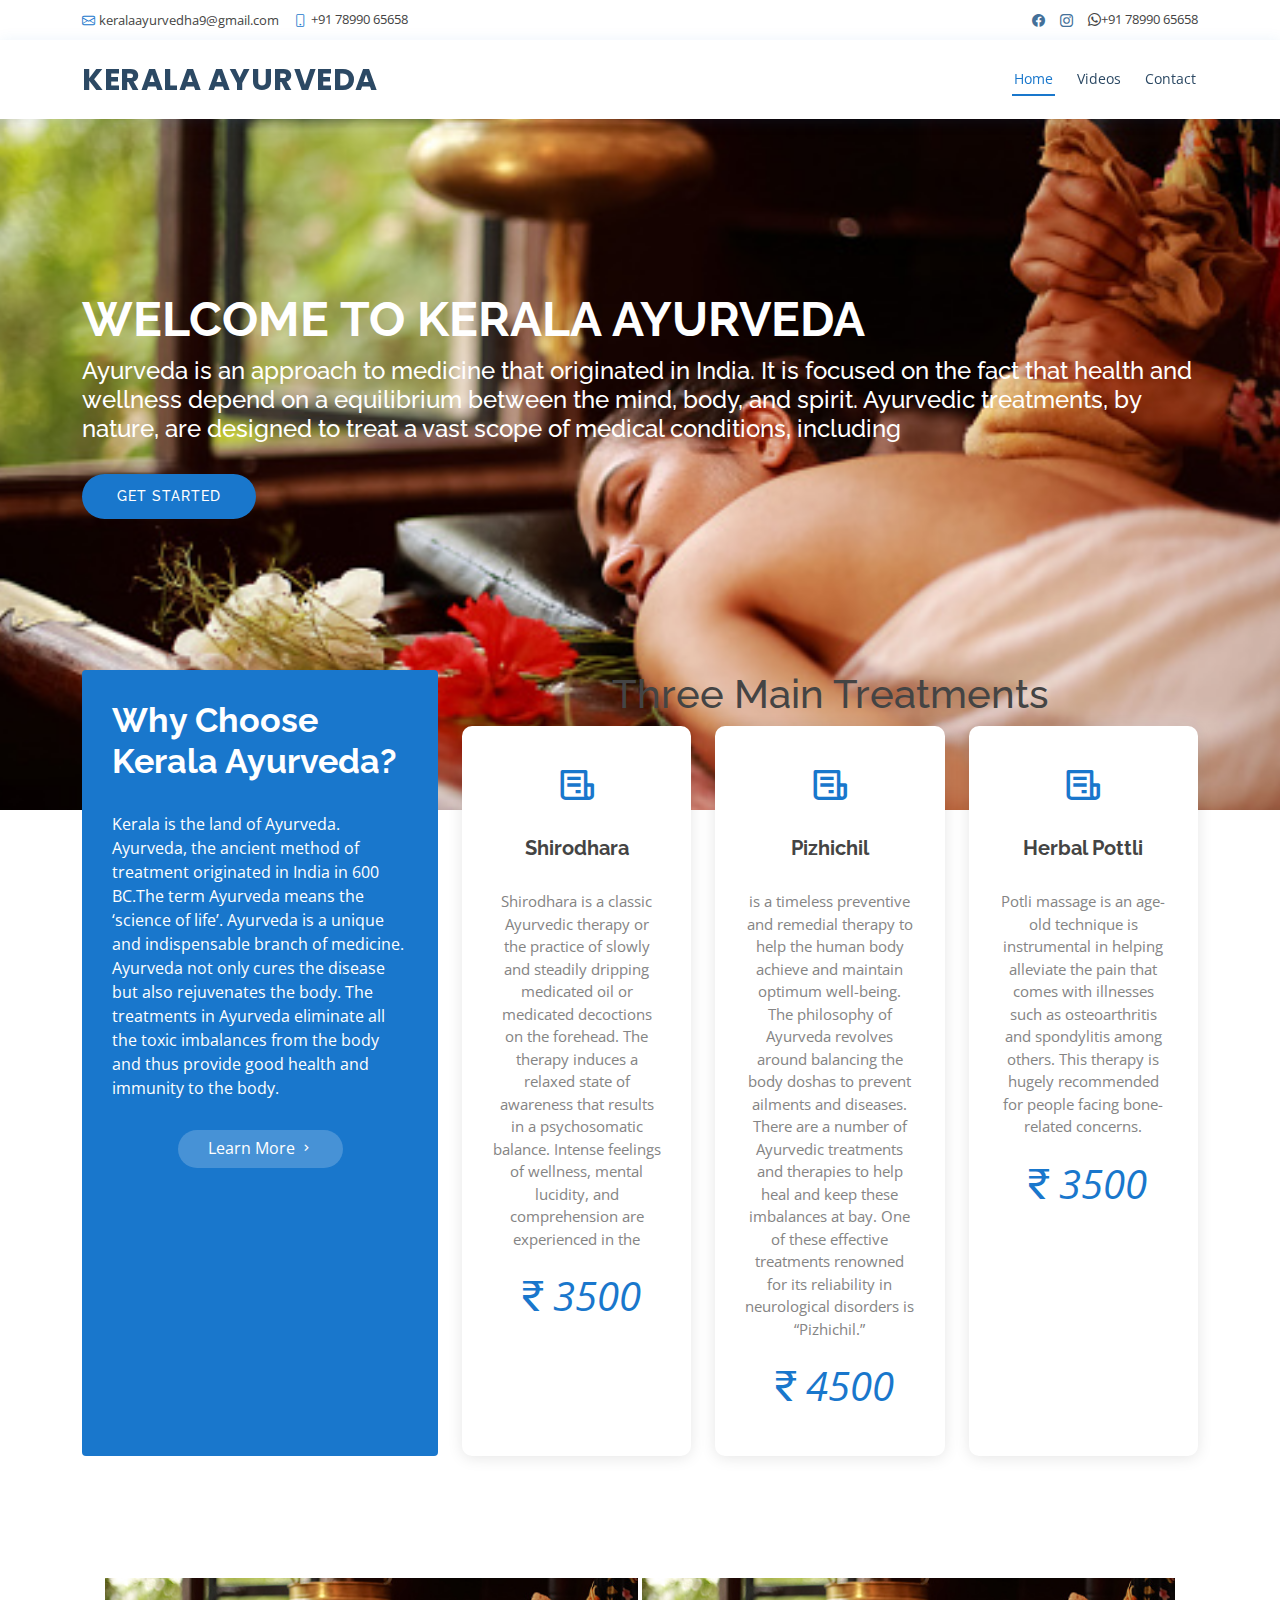
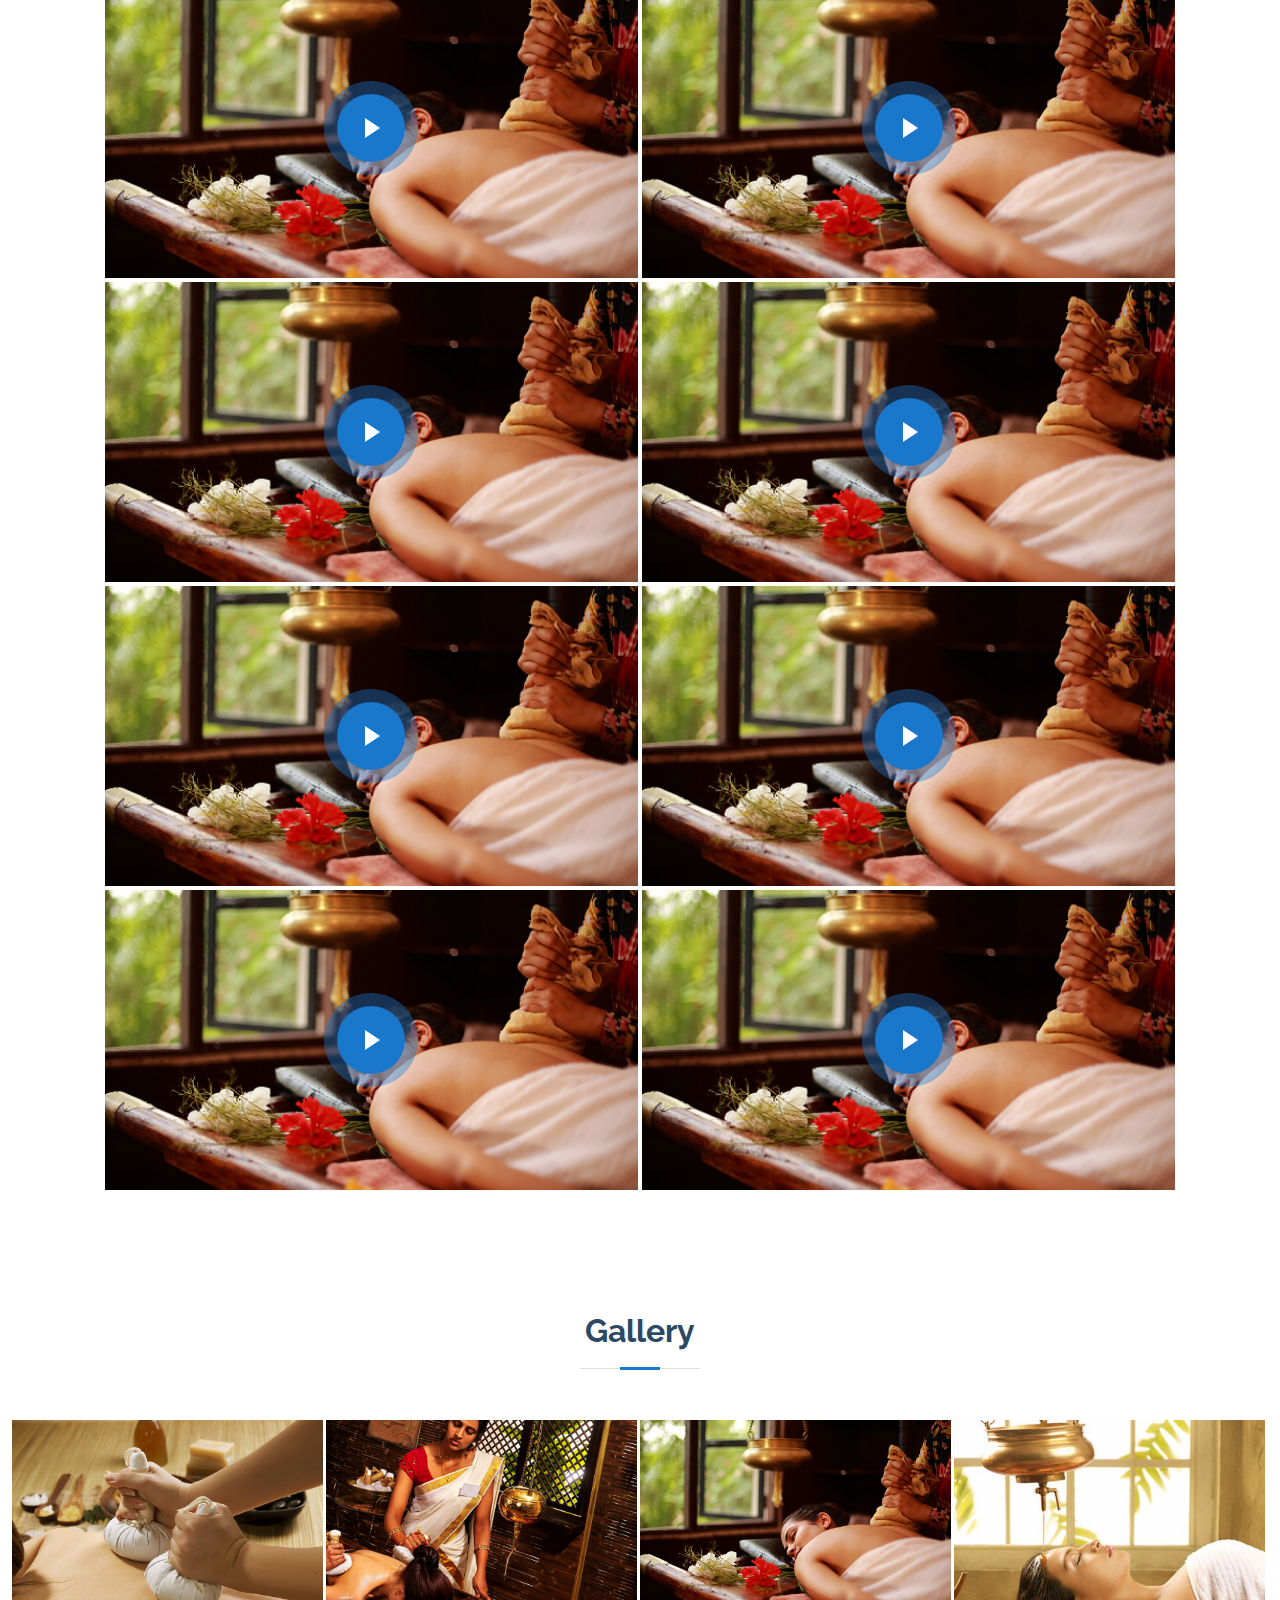
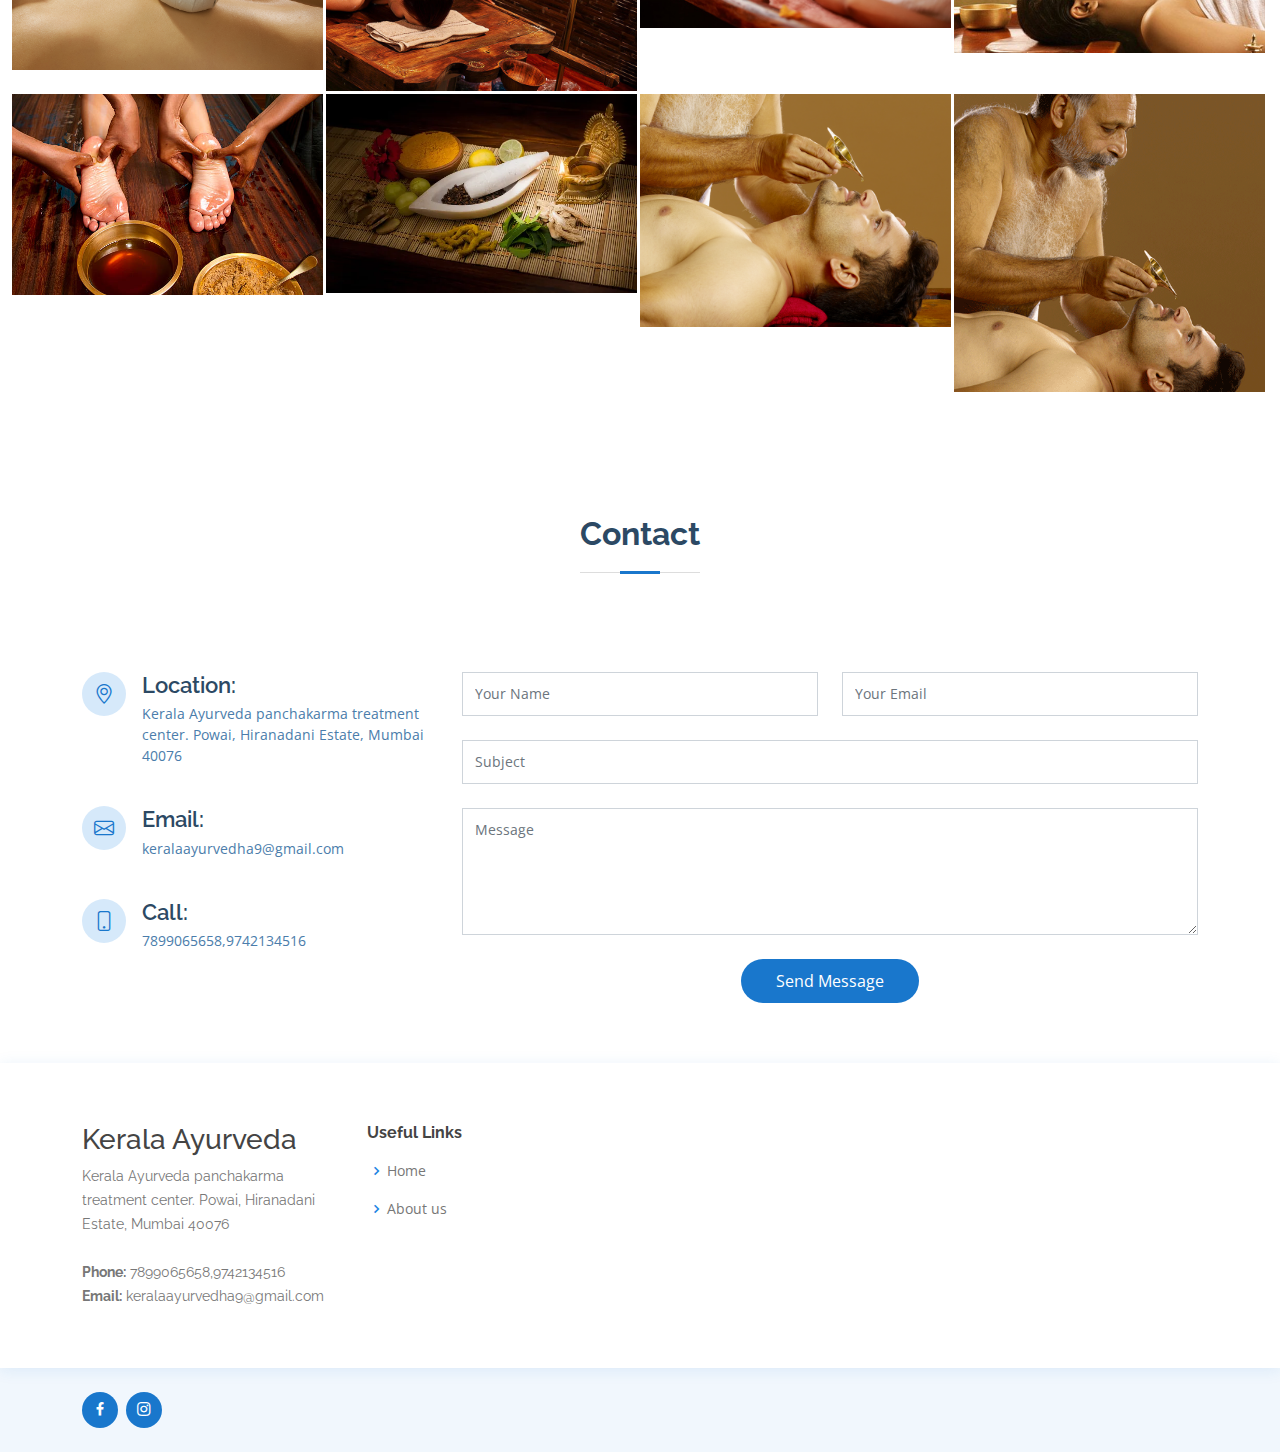
<file: index.html>
<!DOCTYPE html>
<html lang="en">

<head>
  <meta charset="utf-8">
  <meta content="width=device-width, initial-scale=1.0" name="viewport">

  <title>Kerala Ayurveda</title>
  <meta content="" name="description">
  <meta content="" name="keywords">

  <!-- Favicons -->
  <link href="assets/img/favicon.png" rel="icon">
  <link href="assets/img/apple-touch-icon.png" rel="apple-touch-icon">

  <!-- Google Fonts -->
  <link href="https://fonts.googleapis.com/css?family=Open+Sans:300,300i,400,400i,600,600i,700,700i|Raleway:300,300i,400,400i,500,500i,600,600i,700,700i|Poppins:300,300i,400,400i,500,500i,600,600i,700,700i" rel="stylesheet">

  <!-- Vendor CSS Files -->
  <link href="assets/vendor/fontawesome-free/css/all.min.css" rel="stylesheet">
  <link href="assets/vendor/animate.css/animate.min.css" rel="stylesheet">
  <link href="assets/vendor/bootstrap/css/bootstrap.min.css" rel="stylesheet">
  <link href="assets/vendor/bootstrap-icons/bootstrap-icons.css" rel="stylesheet">
  <link href="assets/vendor/boxicons/css/boxicons.min.css" rel="stylesheet">
  <link href="assets/vendor/glightbox/css/glightbox.min.css" rel="stylesheet">
  <link href="assets/vendor/remixicon/remixicon.css" rel="stylesheet">
  <link href="assets/vendor/swiper/swiper-bundle.min.css" rel="stylesheet">

  <!-- Template Main CSS File -->
  <link href="assets/css/style.css" rel="stylesheet">

  <!-- =======================================================
  * Template Name: Medilab - v4.9.0
  * Template URL: https://bootstrapmade.com/medilab-free-medical-bootstrap-theme/
  * Author: BootstrapMade.com
  * License: https://bootstrapmade.com/license/
  ======================================================== -->
</head>

<body>

  <!-- ======= Top Bar ======= -->
  <div id="topbar" class="d-flex align-items-center fixed-top">
    <div class="container d-flex justify-content-between">
      <div class="contact-info d-flex align-items-center">
        <i class="bi bi-envelope"></i> <a href="mailto:contact@example.com">keralaayurvedha9@gmail.com</a>
        <i class="bi bi-phone"></i> +91 78990 65658
      </div>
      <div class="d-none d-lg-flex social-links align-items-center">
        <a href="https://www.facebook.com/?sk=welcome" class="facebook"><i class="bi bi-facebook"></i></a>
        <a href="https://www.instagram.com/ayurveda1055/" class="instagram"><i class="bi bi-instagram"></i></a>
        <i class="bi bi-whatsapp" style="padding-left: 15px;"></i> +91 78990 65658
      </div>
    </div>
  </div>

  <!-- ======= Header ======= -->
  <header id="header" class="fixed-top">
    <div class="container d-flex align-items-center">

      <h1 class="logo me-auto"><a href="index.html">KERALA AYURVEDA</a></h1>
      <!-- Uncomment below if you prefer to use an image logo -->
      <!-- <a href="index.html" class="logo me-auto"><img src="assets/img/logo.png" alt="" class="img-fluid"></a>-->

      <nav id="navbar" class="navbar order-last order-lg-0">
        <ul>
          <li><a class="nav-link scrollto active" href="#hero">Home</a></li>
          <li><a class="nav-link scrollto" href="#about">Videos</a></li>
          <li><a class="nav-link scrollto" href="#contact">Contact</a></li>
        </ul>
        <i class="bi bi-list mobile-nav-toggle"></i>
      </nav><!-- .navbar -->
    </div>
  </header><!-- End Header -->

  <!-- ======= Hero Section ======= -->
  <section id="hero" class="d-flex align-items-center">
    <div class="container">
      <h1>Welcome to KERALA AYURVEDA</h1>
      <h2>Ayurveda is an approach to medicine that originated in India. It is focused on the fact that health and wellness depend on a equilibrium between the mind, body, and spirit. Ayurvedic treatments, by nature, are designed to treat a vast scope of medical conditions, including </h2>
      <a href="#about" class="btn-get-started scrollto">Get Started</a>
    </div>
  </section><!-- End Hero -->

  <main id="main">

    <!-- ======= Why Us Section ======= -->
    <section id="why-us" class="why-us">
      <div class="container">

        <div class="row">
          <div class="col-lg-4 d-flex align-items-stretch">
            <div class="content">
              <h3>Why Choose Kerala Ayurveda?</h3>
              <p>
                Kerala is the land of Ayurveda. Ayurveda, the ancient method of treatment originated in India in 600 BC.The term Ayurveda means the ‘science of life’. Ayurveda is a unique and indispensable branch of medicine. Ayurveda not only cures the disease but also rejuvenates the body. The treatments in Ayurveda eliminate all the toxic imbalances from the body and thus provide good health and immunity to the body.
              </p>
              <div class="text-center">
                <a href="#" class="more-btn">Learn More <i class="bx bx-chevron-right"></i></a>
              </div>
            </div>
          </div>
          <div class="col-lg-8 d-flex align-items-stretch">
            <div class="icon-boxes d-flex flex-column justify-content-center">
              <h1 class="text-center">Three Main Treatments</h1>
              <div class="row">
                <div class="col-xl-4 d-flex align-items-stretch">
                  <div class="icon-box mt-4 mt-xl-0">
                    <i class="bx bx-receipt"></i>
                    <h4>Shirodhara</h4>
                    <p>Shirodhara is a classic Ayurvedic therapy or the practice of slowly and steadily dripping medicated oil or medicated decoctions on the forehead. The therapy induces a relaxed state of awareness that results in a psychosomatic balance. Intense feelings of wellness, mental lucidity, and comprehension are experienced in the </p>
                    <i class="bi bi-currency-rupee">3500</i>
                  </div>
                </div>
                <div class="col-xl-4 d-flex align-items-stretch">
                  <div class="icon-box mt-4 mt-xl-0">
                    <i class="bx bx-receipt"></i>
                    <h4>Pizhichil</h4>
                    <p> is a timeless preventive and remedial therapy to help the human body achieve and maintain optimum well-being. The philosophy of Ayurveda revolves around balancing the body doshas to prevent ailments and diseases. There are a number of Ayurvedic treatments and therapies to help heal and keep these imbalances at bay. One of these effective treatments renowned for its reliability in neurological disorders is “Pizhichil.”</p>
                    <i class="bi bi-currency-rupee">4500</i>
                  </div>
                </div>
                <div class="col-xl-4 d-flex align-items-stretch">
                  <div class="icon-box mt-4 mt-xl-0">
                    <i class="bx bx-receipt"></i>
                    <h4>Herbal Pottli</h4>
                    <p>Potli massage is an age-old technique is instrumental in helping alleviate the pain that comes with illnesses such as osteoarthritis and spondylitis among others. This therapy is hugely recommended for people facing bone-related concerns.</p>
                    <i class="bi bi-currency-rupee">3500</i>
                  </div>
                </div>
              </div>
            </div><!-- End .content-->
          </div>
        </div>

      </div>
    </section><!-- End Why Us Section -->

    <!-- ======= About Section ======= -->
    <section id="about" class="about">
      <div class="container-fluid">

        <div class="row d-flex justify-content-center video-content">
          <div class="col-xl-5 col-lg-6 video-box d-flex justify-content-center align-items-stretch position-relative">
            <a href="https://youtu.be/HEO33jcUYss" class="glightbox play-btn mb-4"></a>
          </div>
          <div class="col-xl-5 col-lg-6 video-box d-flex justify-content-center align-items-stretch position-relative">
            <a href="https://youtu.be/GDxZa6x3Tm4" class="glightbox play-btn mb-4"></a>
          </div>
          <div class="col-xl-5 col-lg-6 video-box d-flex justify-content-center align-items-stretch position-relative">
            <a href="https://youtu.be/pCANnjHlRw0" class="glightbox play-btn mb-4"></a>
          </div>
          <div class="col-xl-5 col-lg-6 video-box d-flex justify-content-center align-items-stretch position-relative">
            <a href="https://youtu.be/GDxZa6x3Tm4" class="glightbox play-btn mb-4"></a>
          </div>
          <div class="col-xl-5 col-lg-6 video-box d-flex justify-content-center align-items-stretch position-relative">
            <a href="https://youtu.be/HEO33jcUYss" class="glightbox play-btn mb-4"></a>
          </div>
          <div class="col-xl-5 col-lg-6 video-box d-flex justify-content-center align-items-stretch position-relative">
            <a href="https://youtu.be/HEO33jcUYss" class="glightbox play-btn mb-4"></a>
          </div>
          <div class="col-xl-5 col-lg-6 video-box d-flex justify-content-center align-items-stretch position-relative">
            <a href="https://youtu.be/q8n_LVlg2hk" class="glightbox play-btn mb-4"></a>
          </div>
          <div class="col-xl-5 col-lg-6 video-box d-flex justify-content-center align-items-stretch position-relative">
            <a href="https://youtu.be/y2MUxJS_SgQ" class="glightbox play-btn mb-4"></a>
          </div>
        </div>

      </div>
    </section><!-- End About Section -->

    <!-- ======= Counts Section ======= -->
  
          
    <!-- ======= Services Section ======= -->      
    </section><!-- End Services Section -->

    <!-- ======= Appointment Section ======= -->
    <!-- <section id="appointment" class="appointment section-bg">
      <div class="container">

        <div class="section-title">
          <h2>Make an Appointment</h2>
          <p>Magnam dolores commodi suscipit. Necessitatibus eius consequatur ex aliquid fuga eum quidem. Sit sint consectetur velit. Quisquam quos quisquam cupiditate. Et nemo qui impedit suscipit alias ea. Quia fugiat sit in iste officiis commodi quidem hic quas.</p>
        </div>

        <form action="forms/appointment.php" method="post" role="form" class="php-email-form">
          <div class="row">
            <div class="col-md-4 form-group">
              <input type="text" name="name" class="form-control" id="name" placeholder="Your Name" data-rule="minlen:4" data-msg="Please enter at least 4 chars">
              <div class="validate"></div>
            </div>
            <div class="col-md-4 form-group mt-3 mt-md-0">
              <input type="email" class="form-control" name="email" id="email" placeholder="Your Email" data-rule="email" data-msg="Please enter a valid email">
              <div class="validate"></div>
            </div>
            <div class="col-md-4 form-group mt-3 mt-md-0">
              <input type="tel" class="form-control" name="phone" id="phone" placeholder="Your Phone" data-rule="minlen:4" data-msg="Please enter at least 4 chars">
              <div class="validate"></div>
            </div>
          </div>
          <div class="row">
            <div class="col-md-4 form-group mt-3">
              <input type="datetime" name="date" class="form-control datepicker" id="date" placeholder="Appointment Date" data-rule="minlen:4" data-msg="Please enter at least 4 chars">
              <div class="validate"></div>
            </div>
            <div class="col-md-4 form-group mt-3">
              <select name="department" id="department" class="form-select">
                <option value="">Select Department</option>
                <option value="Department 1">Department 1</option>
                <option value="Department 2">Department 2</option>
                <option value="Department 3">Department 3</option>
              </select>
              <div class="validate"></div>
            </div>
            <div class="col-md-4 form-group mt-3">
              <select name="doctor" id="doctor" class="form-select">
                <option value="">Select Doctor</option>
                <option value="Doctor 1">Doctor 1</option>
                <option value="Doctor 2">Doctor 2</option>
                <option value="Doctor 3">Doctor 3</option>
              </select>
              <div class="validate"></div>
            </div>
          </div>

          <div class="form-group mt-3">
            <textarea class="form-control" name="message" rows="5" placeholder="Message (Optional)"></textarea>
            <div class="validate"></div>
          </div>
          <div class="mb-3">
            <div class="loading">Loading</div>
            <div class="error-message"></div>
            <div class="sent-message">Your appointment request has been sent successfully. Thank you!</div>
          </div>
          <div class="text-center"><button type="submit">Make an Appointment</button></div>
        </form>

      </div>
    </section>End Appointment Section -->
    <!-- ======= Frequently Asked Questions Section ======= -->

    <!-- ======= Testimonials Section ======= -->
    <!-- <section id="testimonials" class="testimonials"> -->
      <!-- <div class="container"> -->

        <!-- <div class="testimonials-slider swiper" data-aos="fade-up" data-aos-delay="100"> -->
          <!-- <div class="swiper-wrapper"> -->

            <!-- <div class="swiper-slide">
              <div class="testimonial-wrap">
                <div class="testimonial-item">
                  <img src="assets/img/testimonials/testimonials-1.jpg" class="testimonial-img" alt="">
                  <h3>Saul Goodman</h3>
                  <h4>Ceo &amp; Founder</h4>
                  <p>
                    <i class="bx bxs-quote-alt-left quote-icon-left"></i>
                    Proin iaculis purus consequat sem cure digni ssim donec porttitora entum suscipit rhoncus. Accusantium quam, ultricies eget id, aliquam eget nibh et. Maecen aliquam, risus at semper.
                    <i class="bx bxs-quote-alt-right quote-icon-right"></i>
                  </p>
                </div>
              </div>
            </div>End testimonial item -->
<!-- 
            <div class="swiper-slide">
              <div class="testimonial-wrap">
                <div class="testimonial-item">
                  <img src="assets/img/testimonials/testimonials-2.jpg" class="testimonial-img" alt="">
                  <h3>Sara Wilsson</h3>
                  <h4>Designer</h4>
                  <p>
                    <i class="bx bxs-quote-alt-left quote-icon-left"></i>
                    Export tempor illum tamen malis malis eram quae irure esse labore quem cillum quid cillum eram malis quorum velit fore eram velit sunt aliqua noster fugiat irure amet legam anim culpa.
                    <i class="bx bxs-quote-alt-right quote-icon-right"></i>
                  </p>
                </div>
              </div>
            </div>End testimonial item -->

            <!-- <div class="swiper-slide">
              <div class="testimonial-wrap">
                <div class="testimonial-item">
                  <img src="assets/img/testimonials/testimonials-3.jpg" class="testimonial-img" alt="">
                  <h3>Jena Karlis</h3>
                  <h4>Store Owner</h4>
                  <p>
                    <i class="bx bxs-quote-alt-left quote-icon-left"></i>
                    Enim nisi quem export duis labore cillum quae magna enim sint quorum nulla quem veniam duis minim tempor labore quem eram duis noster aute amet eram fore quis sint minim.
                    <i class="bx bxs-quote-alt-right quote-icon-right"></i>
                  </p>
                </div>
              </div>
            </div>End testimonial item -->

            <!-- <div class="swiper-slide">
              <div class="testimonial-wrap">
                <div class="testimonial-item">
                  <img src="assets/img/testimonials/testimonials-4.jpg" class="testimonial-img" alt="">
                  <h3>Matt Brandon</h3>
                  <h4>Freelancer</h4>
                  <p>
                    <i class="bx bxs-quote-alt-left quote-icon-left"></i>
                    Fugiat enim eram quae cillum dolore dolor amet nulla culpa multos export minim fugiat minim velit minim dolor enim duis veniam ipsum anim magna sunt elit fore quem dolore labore illum veniam.
                    <i class="bx bxs-quote-alt-right quote-icon-right"></i>
                  </p>
                </div>
              </div>
            </div>End testimonial item -->

            <!-- <div class="swiper-slide">
              <div class="testimonial-wrap">
                <div class="testimonial-item">
                  <img src="assets/img/testimonials/testimonials-5.jpg" class="testimonial-img" alt="">
                  <h3>John Larson</h3>
                  <h4>Entrepreneur</h4>
                  <p>
                    <i class="bx bxs-quote-alt-left quote-icon-left"></i>
                    Quis quorum aliqua sint quem legam fore sunt eram irure aliqua veniam tempor noster veniam enim culpa labore duis sunt culpa nulla illum cillum fugiat legam esse veniam culpa fore nisi cillum quid.
                    <i class="bx bxs-quote-alt-right quote-icon-right"></i>
                  </p>
                </div>
              </div>
            </div>End testimonial item -->

          <!-- </div>
          <div class="swiper-pagination"></div>
        </div>

      </div> -->
    </section><!-- End Testimonials Section -->

    <!-- ======= Gallery Section ======= -->
    <section id="gallery" class="gallery">
      <div class="container">

        <div class="section-title">
          <h2>Gallery</h2>
        </div>
      </div>

      <div class="container-fluid">
        <div class="row g-0">

          <div class="col-lg-3 col-md-4">
            <div class="gallery-item">
              <a href="assets/img/gallery/gallery-1.jpg" class="galelry-lightbox">
                <img src="assets/img/gallery/LEAD-1.jpg" alt="" class="img-fluid">
              </a>
            </div>
          </div>

          <div class="col-lg-3 col-md-4">
            <div class="gallery-item">
              <a href="assets/img/gallery/gallery-2.jpg" class="galelry-lightbox">
                <img src="assets/img/gallery/LEAD-3-e1542287119843.jpg" alt="" class="img-fluid">
              </a>
            </div>
          </div>

          <div class="col-lg-3 col-md-4">
            <div class="gallery-item">
              <a href="assets/img/gallery/gallery-3.jpg" class="galelry-lightbox">
                <img src="assets/img/istockphoto-604003198-170667a.jpg" alt="" class="img-fluid">
              </a>
            </div>
          </div>

          <div class="col-lg-3 col-md-4">
            <div class="gallery-item">
              <a href="assets/img/gallery/gallery-4.jpg" class="galelry-lightbox">
                <img src="assets/img/gallery/shirodhara-stress-relief.jpg" alt="" class="img-fluid">
              </a>
            </div>
          </div>

          <div class="col-lg-3 col-md-4">
            <div class="gallery-item">
              <a href="assets/img/gallery/gallery-5.jpg" class="galelry-lightbox">
                <img src="assets/img/gallery/demo.jpg" alt="" class="img-fluid">
              </a>
            </div>
          </div>

          <div class="col-lg-3 col-md-4">
            <div class="gallery-item">
              <a href="assets/img/gallery/gallery-6.jpg" class="galelry-lightbox">
                <img src="assets/img/gallery/depositphotos_46539369-stock-photo-natural-medicine.jpg" alt="" class="img-fluid">
              </a>
            </div>
          </div>

          <div class="col-lg-3 col-md-4">
            <div class="gallery-item">
              <a href="assets/img/gallery/gallery-7.jpg" class="galelry-lightbox">
                <img src="assets/img/gallery/nasya-ayurveda-therapy-2.png" alt="" class="img-fluid">
              </a>
            </div>
          </div>

          <div class="col-lg-3 col-md-4">
            <div class="gallery-item">
              <a href="assets/img/gallery/gallery-8.jpg" class="galelry-lightbox">
                <img src="assets/img/gallery/nasyaa.png" alt="" class="img-fluid">
              </a>
            </div>
          </div>

        </div>

      </div>
    </section><!-- End Gallery Section -->

    <!-- ======= Contact Section ======= -->
    <section id="contact" class="contact">
      <div class="container">

        <div class="section-title">
          <h2>Contact</h2>
          <!-- <p>Magnam dolores commodi suscipit. Necessitatibus eius consequatur ex aliquid fuga eum quidem. Sit sint consectetur velit. Quisquam quos quisquam cupiditate. Et nemo qui impedit suscipit alias ea. Quia fugiat sit in iste officiis commodi quidem hic quas.</p> -->
        </div>
      </div>

      <!-- <div>
        <iframe style="border:0; width: 100%; height: 350px;" src="https://www.google.com/maps/embed?pb=!1m14!1m8!1m3!1d12097.433213460943!2d-74.0062269!3d40.7101282!3m2!1i1024!2i768!4f13.1!3m3!1m2!1s0x0%3A0xb89d1fe6bc499443!2sDowntown+Conference+Center!5e0!3m2!1smk!2sbg!4v1539943755621" frameborder="0" allowfullscreen></iframe>
      </div> -->

      <div class="container">
        <div class="row mt-5">

          <div class="col-lg-4">
            <div class="info">
              <div class="address">
                <i class="bi bi-geo-alt"></i>
                <h4>Location:</h4>
                <p>Kerala Ayurveda panchakarma treatment center. Powai, Hiranadani Estate, Mumbai 40076</p>
              </div>

              <div class="email">
                <i class="bi bi-envelope"></i>
                <h4>Email:</h4>
                <p>keralaayurvedha9@gmail.com</p>
              </div>

              <div class="phone">
                <i class="bi bi-phone"></i>
                <h4>Call:</h4>
                <p>7899065658,9742134516</p>
              </div>

            </div>

          </div>

          <div class="col-lg-8 mt-5 mt-lg-0">

            <form action="forms/contact.php" method="post" role="form" class="php-email-form">
              <div class="row">
                <div class="col-md-6 form-group">
                  <input type="text" name="name" class="form-control" id="name" placeholder="Your Name" required>
                </div>
                <div class="col-md-6 form-group mt-3 mt-md-0">
                  <input type="email" class="form-control" name="email" id="email" placeholder="Your Email" required>
                </div>
              </div>
              <div class="form-group mt-3">
                <input type="text" class="form-control" name="subject" id="subject" placeholder="Subject" required>
              </div>
              <div class="form-group mt-3">
                <textarea class="form-control" name="message" rows="5" placeholder="Message" required></textarea>
              </div>
              <div class="my-3">
                <div class="loading">Loading</div>
                <div class="error-message"></div>
                <div class="sent-message">Your message has been sent. Thank you!</div>
              </div>
              <div class="text-center"><button type="submit">Send Message</button></div>
            </form>

          </div>

        </div>

      </div>
    </section><!-- End Contact Section -->

  </main><!-- End #main -->

  <!-- ======= Footer ======= -->
  <footer id="footer">

    <div class="footer-top">
      <div class="container">
        <div class="row">

          <div class="col-lg-3 col-md-6 footer-contact">
            <h3>Kerala Ayurveda</h3>
            <p>
             Kerala Ayurveda panchakarma treatment center. Powai, Hiranadani Estate, Mumbai 40076 <br><br>
              <strong>Phone:</strong> 7899065658,9742134516<br>
              <strong>Email:</strong> keralaayurvedha9@gmail.com<br>
            </p>
          </div>

          <div class="col-lg-2 col-md-6 footer-links">
            <h4>Useful Links</h4>
            <ul>
              <li><i class="bx bx-chevron-right"></i> <a href="#">Home</a></li>
              <li><i class="bx bx-chevron-right"></i> <a href="#">About us</a></li>
            </ul>
          </div>
        </div>
      </div>
    </div>

    <div class="container d-md-flex py-4">

      <!-- <div class="me-md-auto text-center text-md-start">
        <div class="copyright">
          &copy; Copyright <strong><span>Medilab</span></strong>. All Rights Reserved
        </div>
        <div class="credits"> -->
          <!-- All the links in the footer should remain intact. -->
          <!-- You can delete the links only if you purchased the pro version. -->
          <!-- Licensing information: https://bootstrapmade.com/license/ -->
          <!-- Purchase the pro version with working PHP/AJAX contact form: https://bootstrapmade.com/medilab-free-medical-bootstrap-theme/ -->
          <!-- Designed by <a href="https://bootstrapmade.com/">BootstrapMade</a>
        </div>
      </div> -->
      <div class="social-links text-center text-md-right pt-3 pt-md-0">
        <a href="https://www.facebook.com/?sk=welcome" class="facebook"><i class="bx bxl-facebook"></i></a>
        <a href="https://www.instagram.com/ayurveda1055/" class="instagram"><i class="bx bxl-instagram"></i></a>
      </div>
    </div>
  </footer><!-- End Footer -->

  <div id="preloader"></div>
  <a href="#" class="back-to-top d-flex align-items-center justify-content-center"><i class="bi bi-arrow-up-short"></i></a>

  <!-- Vendor JS Files -->
  <script src="assets/vendor/purecounter/purecounter_vanilla.js"></script>
  <script src="assets/vendor/bootstrap/js/bootstrap.bundle.min.js"></script>
  <script src="assets/vendor/glightbox/js/glightbox.min.js"></script>
  <script src="assets/vendor/swiper/swiper-bundle.min.js"></script>
  <script src="assets/vendor/php-email-form/validate.js"></script>

  <!-- Template Main JS File -->
  <script src="assets/js/main.js"></script>

</body>

</html>
</file>
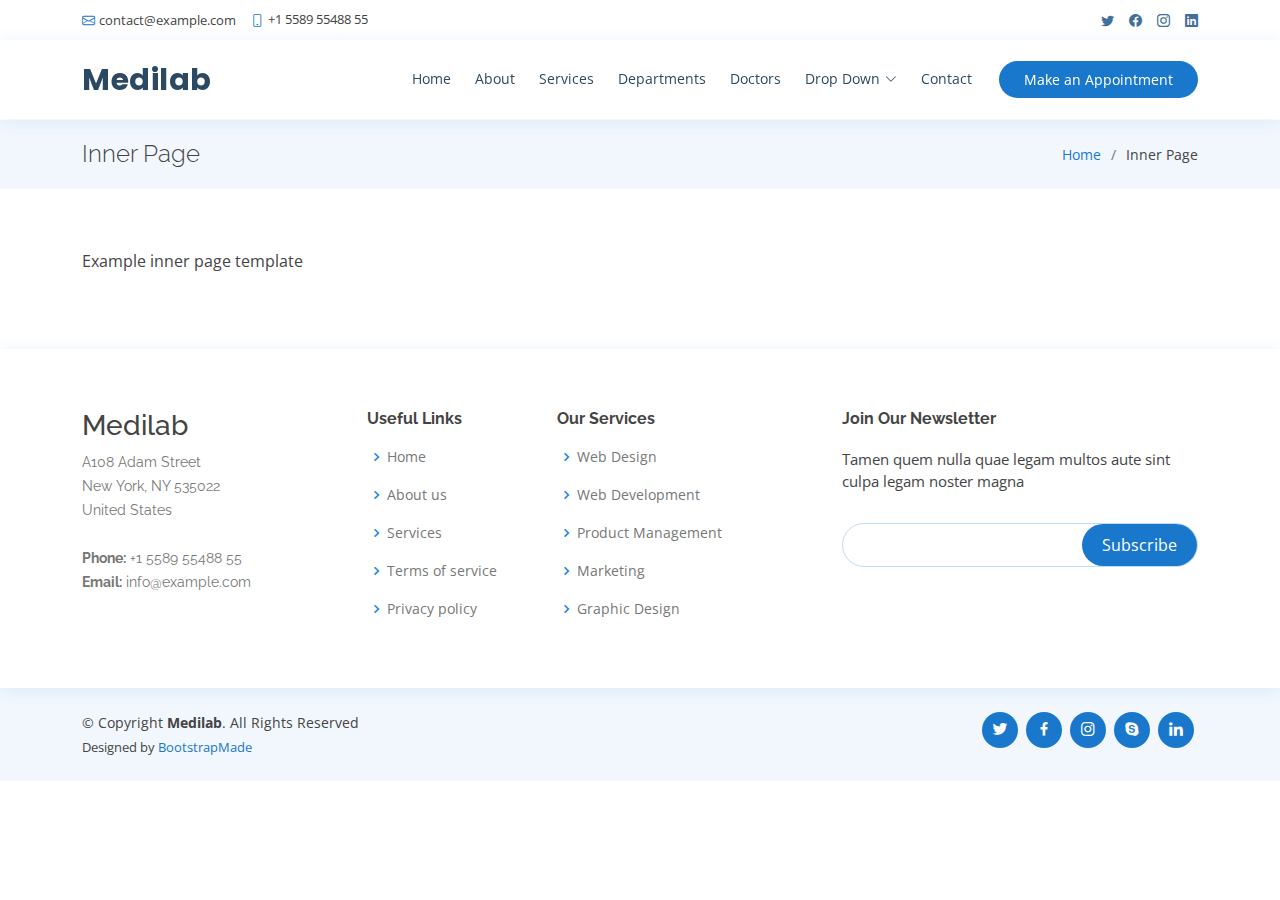
<file: inner-page.html>
<!DOCTYPE html>
<html lang="en">

<head>
  <meta charset="utf-8">
  <meta content="width=device-width, initial-scale=1.0" name="viewport">

  <title>Inner Page - Medilab Bootstrap Template</title>
  <meta content="" name="description">
  <meta content="" name="keywords">

  <!-- Favicons -->
  <link href="assets/img/favicon.png" rel="icon">
  <link href="assets/img/apple-touch-icon.png" rel="apple-touch-icon">

  <!-- Google Fonts -->
  <link href="https://fonts.googleapis.com/css?family=Open+Sans:300,300i,400,400i,600,600i,700,700i|Raleway:300,300i,400,400i,500,500i,600,600i,700,700i|Poppins:300,300i,400,400i,500,500i,600,600i,700,700i" rel="stylesheet">

  <!-- Vendor CSS Files -->
  <link href="assets/vendor/fontawesome-free/css/all.min.css" rel="stylesheet">
  <link href="assets/vendor/animate.css/animate.min.css" rel="stylesheet">
  <link href="assets/vendor/bootstrap/css/bootstrap.min.css" rel="stylesheet">
  <link href="assets/vendor/bootstrap-icons/bootstrap-icons.css" rel="stylesheet">
  <link href="assets/vendor/boxicons/css/boxicons.min.css" rel="stylesheet">
  <link href="assets/vendor/glightbox/css/glightbox.min.css" rel="stylesheet">
  <link href="assets/vendor/remixicon/remixicon.css" rel="stylesheet">
  <link href="assets/vendor/swiper/swiper-bundle.min.css" rel="stylesheet">

  <!-- Template Main CSS File -->
  <link href="assets/css/style.css" rel="stylesheet">

  <!-- =======================================================
  * Template Name: Medilab - v4.9.0
  * Template URL: https://bootstrapmade.com/medilab-free-medical-bootstrap-theme/
  * Author: BootstrapMade.com
  * License: https://bootstrapmade.com/license/
  ======================================================== -->
</head>

<body>

  <!-- ======= Top Bar ======= -->
  <div id="topbar" class="d-flex align-items-center fixed-top">
    <div class="container d-flex justify-content-between">
      <div class="contact-info d-flex align-items-center">
        <i class="bi bi-envelope"></i> <a href="mailto:contact@example.com">contact@example.com</a>
        <i class="bi bi-phone"></i> +1 5589 55488 55
      </div>
      <div class="d-none d-lg-flex social-links align-items-center">
        <a href="#" class="twitter"><i class="bi bi-twitter"></i></a>
        <a href="#" class="facebook"><i class="bi bi-facebook"></i></a>
        <a href="#" class="instagram"><i class="bi bi-instagram"></i></a>
        <a href="#" class="linkedin"><i class="bi bi-linkedin"></i></i></a>
      </div>
    </div>
  </div>

  <!-- ======= Header ======= -->
  <header id="header" class="fixed-top">
    <div class="container d-flex align-items-center">

      <h1 class="logo me-auto"><a href="index.html">Medilab</a></h1>
      <!-- Uncomment below if you prefer to use an image logo -->
      <!-- <a href="index.html" class="logo me-auto"><img src="assets/img/logo.png" alt="" class="img-fluid"></a>-->

      <nav id="navbar" class="navbar order-last order-lg-0">
        <ul>
          <li><a class="nav-link scrollto " href="#hero">Home</a></li>
          <li><a class="nav-link scrollto" href="#about">About</a></li>
          <li><a class="nav-link scrollto" href="#services">Services</a></li>
          <li><a class="nav-link scrollto" href="#departments">Departments</a></li>
          <li><a class="nav-link scrollto" href="#doctors">Doctors</a></li>
          <li class="dropdown"><a href="#"><span>Drop Down</span> <i class="bi bi-chevron-down"></i></a>
            <ul>
              <li><a href="#">Drop Down 1</a></li>
              <li class="dropdown"><a href="#"><span>Deep Drop Down</span> <i class="bi bi-chevron-right"></i></a>
                <ul>
                  <li><a href="#">Deep Drop Down 1</a></li>
                  <li><a href="#">Deep Drop Down 2</a></li>
                  <li><a href="#">Deep Drop Down 3</a></li>
                  <li><a href="#">Deep Drop Down 4</a></li>
                  <li><a href="#">Deep Drop Down 5</a></li>
                </ul>
              </li>
              <li><a href="#">Drop Down 2</a></li>
              <li><a href="#">Drop Down 3</a></li>
              <li><a href="#">Drop Down 4</a></li>
            </ul>
          </li>
          <li><a class="nav-link scrollto" href="#contact">Contact</a></li>
        </ul>
        <i class="bi bi-list mobile-nav-toggle"></i>
      </nav><!-- .navbar -->

      <a href="#appointment" class="appointment-btn scrollto"><span class="d-none d-md-inline">Make an</span> Appointment</a>

    </div>
  </header><!-- End Header -->

  <main id="main">

    <!-- ======= Breadcrumbs Section ======= -->
    <section class="breadcrumbs">
      <div class="container">

        <div class="d-flex justify-content-between align-items-center">
          <h2>Inner Page</h2>
          <ol>
            <li><a href="index.html">Home</a></li>
            <li>Inner Page</li>
          </ol>
        </div>

      </div>
    </section><!-- End Breadcrumbs Section -->

    <section class="inner-page">
      <div class="container">
        <p>
          Example inner page template
        </p>
      </div>
    </section>

  </main><!-- End #main -->

  <!-- ======= Footer ======= -->
  <footer id="footer">

    <div class="footer-top">
      <div class="container">
        <div class="row">

          <div class="col-lg-3 col-md-6 footer-contact">
            <h3>Medilab</h3>
            <p>
              A108 Adam Street <br>
              New York, NY 535022<br>
              United States <br><br>
              <strong>Phone:</strong> +1 5589 55488 55<br>
              <strong>Email:</strong> info@example.com<br>
            </p>
          </div>

          <div class="col-lg-2 col-md-6 footer-links">
            <h4>Useful Links</h4>
            <ul>
              <li><i class="bx bx-chevron-right"></i> <a href="#">Home</a></li>
              <li><i class="bx bx-chevron-right"></i> <a href="#">About us</a></li>
              <li><i class="bx bx-chevron-right"></i> <a href="#">Services</a></li>
              <li><i class="bx bx-chevron-right"></i> <a href="#">Terms of service</a></li>
              <li><i class="bx bx-chevron-right"></i> <a href="#">Privacy policy</a></li>
            </ul>
          </div>

          <div class="col-lg-3 col-md-6 footer-links">
            <h4>Our Services</h4>
            <ul>
              <li><i class="bx bx-chevron-right"></i> <a href="#">Web Design</a></li>
              <li><i class="bx bx-chevron-right"></i> <a href="#">Web Development</a></li>
              <li><i class="bx bx-chevron-right"></i> <a href="#">Product Management</a></li>
              <li><i class="bx bx-chevron-right"></i> <a href="#">Marketing</a></li>
              <li><i class="bx bx-chevron-right"></i> <a href="#">Graphic Design</a></li>
            </ul>
          </div>

          <div class="col-lg-4 col-md-6 footer-newsletter">
            <h4>Join Our Newsletter</h4>
            <p>Tamen quem nulla quae legam multos aute sint culpa legam noster magna</p>
            <form action="" method="post">
              <input type="email" name="email"><input type="submit" value="Subscribe">
            </form>
          </div>

        </div>
      </div>
    </div>

    <div class="container d-md-flex py-4">

      <div class="me-md-auto text-center text-md-start">
        <div class="copyright">
          &copy; Copyright <strong><span>Medilab</span></strong>. All Rights Reserved
        </div>
        <div class="credits">
          <!-- All the links in the footer should remain intact. -->
          <!-- You can delete the links only if you purchased the pro version. -->
          <!-- Licensing information: https://bootstrapmade.com/license/ -->
          <!-- Purchase the pro version with working PHP/AJAX contact form: https://bootstrapmade.com/medilab-free-medical-bootstrap-theme/ -->
          Designed by <a href="https://bootstrapmade.com/">BootstrapMade</a>
        </div>
      </div>
      <div class="social-links text-center text-md-right pt-3 pt-md-0">
        <a href="#" class="twitter"><i class="bx bxl-twitter"></i></a>
        <a href="#" class="facebook"><i class="bx bxl-facebook"></i></a>
        <a href="#" class="instagram"><i class="bx bxl-instagram"></i></a>
        <a href="#" class="google-plus"><i class="bx bxl-skype"></i></a>
        <a href="#" class="linkedin"><i class="bx bxl-linkedin"></i></a>
      </div>
    </div>
  </footer><!-- End Footer -->

  <div id="preloader"></div>
  <a href="#" class="back-to-top d-flex align-items-center justify-content-center"><i class="bi bi-arrow-up-short"></i></a>

  <!-- Vendor JS Files -->
  <script src="assets/vendor/purecounter/purecounter_vanilla.js"></script>
  <script src="assets/vendor/bootstrap/js/bootstrap.bundle.min.js"></script>
  <script src="assets/vendor/glightbox/js/glightbox.min.js"></script>
  <script src="assets/vendor/swiper/swiper-bundle.min.js"></script>
  <script src="assets/vendor/php-email-form/validate.js"></script>

  <!-- Template Main JS File -->
  <script src="assets/js/main.js"></script>

</body>

</html>
</file>
<file: assets/css/style.css>
/**
* Template Name: Medilab - v4.9.0
* Template URL: https://bootstrapmade.com/medilab-free-medical-bootstrap-theme/
* Author: BootstrapMade.com
* License: https://bootstrapmade.com/license/
*/

/*--------------------------------------------------------------
# General
--------------------------------------------------------------*/
body {
  font-family: "Open Sans", sans-serif;
  color: #444444;
}

a {
  color: #1977cc;
  text-decoration: none;
}

a:hover {
  color: #3291e6;
  text-decoration: none;
}

h1,
h2,
h3,
h4,
h5,
h6 {
  font-family: "Raleway", sans-serif;
}

/*--------------------------------------------------------------
# Preloader
--------------------------------------------------------------*/
#preloader {
  position: fixed;
  top: 0;
  left: 0;
  right: 0;
  bottom: 0;
  z-index: 9999;
  overflow: hidden;
  background: #fff;
}

#preloader:before {
  content: "";
  position: fixed;
  top: calc(50% - 30px);
  left: calc(50% - 30px);
  border: 6px solid #1977cc;
  border-top-color: #d1e6f9;
  border-radius: 50%;
  width: 60px;
  height: 60px;
  -webkit-animation: animate-preloader 1s linear infinite;
  animation: animate-preloader 1s linear infinite;
}

@-webkit-keyframes animate-preloader {
  0% {
    transform: rotate(0deg);
  }

  100% {
    transform: rotate(360deg);
  }
}

@keyframes animate-preloader {
  0% {
    transform: rotate(0deg);
  }

  100% {
    transform: rotate(360deg);
  }
}

/*--------------------------------------------------------------
# Back to top button
--------------------------------------------------------------*/
.back-to-top {
  position: fixed;
  visibility: hidden;
  opacity: 0;
  right: 15px;
  bottom: 15px;
  z-index: 996;
  background: #1977cc;
  width: 40px;
  height: 40px;
  border-radius: 4px;
  transition: all 0.4s;
}

.back-to-top i {
  font-size: 28px;
  color: #fff;
  line-height: 0;
}

.back-to-top:hover {
  background: #298ce5;
  color: #fff;
}

.back-to-top.active {
  visibility: visible;
  opacity: 1;
}

.datepicker-dropdown {
  padding: 20px !important;
}

/*--------------------------------------------------------------
# Top Bar
--------------------------------------------------------------*/
#topbar {
  background: #fff;
  height: 40px;
  font-size: 13px;
  transition: all 0.5s;
  z-index: 996;
}

#topbar.topbar-scrolled {
  top: -40px;
}

#topbar .contact-info a {
  line-height: 1;
  color: #444444;
  transition: 0.3s;
}

#topbar .contact-info a:hover {
  color: #1977cc;
}

#topbar .contact-info i {
  color: #1977cc;
  padding-right: 4px;
  margin-left: 15px;
  line-height: 0;
}

#topbar .contact-info i:first-child {
  margin-left: 0;
}

#topbar .social-links a {
  color: #437099;
  padding-left: 15px;
  display: inline-block;
  line-height: 1px;
  transition: 0.3s;
}

#topbar .social-links a:hover {
  color: #1977cc;
}

#topbar .social-links a:first-child {
  border-left: 0;
}

/*--------------------------------------------------------------
# Header
--------------------------------------------------------------*/
#header {
  background: #fff;
  transition: all 0.5s;
  z-index: 997;
  padding: 15px 0;
  top: 40px;
  box-shadow: 0px 2px 15px rgba(25, 119, 204, 0.1);
}

#header.header-scrolled {
  top: 0;
}

#header .logo {
  font-size: 30px;
  margin: 0;
  padding: 0;
  line-height: 1;
  font-weight: 700;
  letter-spacing: 0.5px;
  font-family: "Poppins", sans-serif;
}

#header .logo a {
  color: #2c4964;
}

#header .logo img {
  max-height: 40px;
}

/**
* Appointment Button *
*/
.appointment-btn {
  margin-left: 25px;
  background: #1977cc;
  color: #fff;
  border-radius: 50px;
  padding: 8px 25px;
  white-space: nowrap;
  transition: 0.3s;
  font-size: 14px;
  display: inline-block;
}

.appointment-btn:hover {
  background: #166ab5;
  color: #fff;
}

@media (max-width: 768px) {
  .appointment-btn {
    margin: 0 15px 0 0;
    padding: 6px 18px;
  }
}

/*--------------------------------------------------------------
# Navigation Menu
--------------------------------------------------------------*/
/**
* Desktop Navigation 
*/
.navbar {
  padding: 0;
}

.navbar ul {
  margin: 0;
  padding: 0;
  display: flex;
  list-style: none;
  align-items: center;
}

.navbar li {
  position: relative;
}

.navbar>ul>li {
  position: relative;
  white-space: nowrap;
  padding: 8px 0 8px 20px;
}

.navbar a,
.navbar a:focus {
  display: flex;
  align-items: center;
  justify-content: space-between;
  font-size: 14px;
  color: #2c4964;
  white-space: nowrap;
  transition: 0.3s;
  border-bottom: 2px solid #fff;
  padding: 5px 2px;
}

.navbar a i,
.navbar a:focus i {
  font-size: 12px;
  line-height: 0;
  margin-left: 5px;
}

.navbar a:hover,
.navbar .active,
.navbar .active:focus,
.navbar li:hover>a {
  color: #1977cc;
  border-color: #1977cc;
}

.navbar .dropdown ul {
  display: block;
  position: absolute;
  left: 20px;
  top: calc(100% + 30px);
  margin: 0;
  padding: 10px 0;
  z-index: 99;
  opacity: 0;
  visibility: hidden;
  background: #fff;
  box-shadow: 0px 0px 30px rgba(127, 137, 161, 0.25);
  transition: 0.3s;
}

.navbar .dropdown ul li {
  min-width: 200px;
}

.navbar .dropdown ul a {
  padding: 10px 20px;
  font-size: 14px;
  font-weight: 500;
  text-transform: none;
  color: #082744;
  border: none;
}

.navbar .dropdown ul a i {
  font-size: 12px;
}

.navbar .dropdown ul a:hover,
.navbar .dropdown ul .active:hover,
.navbar .dropdown ul li:hover>a {
  color: #1977cc;
}

.navbar .dropdown:hover>ul {
  opacity: 1;
  top: 100%;
  visibility: visible;
}

.navbar .dropdown .dropdown ul {
  top: 0;
  left: calc(100% - 30px);
  visibility: hidden;
}

.navbar .dropdown .dropdown:hover>ul {
  opacity: 1;
  top: 0;
  left: 100%;
  visibility: visible;
}

@media (max-width: 1366px) {
  .navbar .dropdown .dropdown ul {
    left: -90%;
  }

  .navbar .dropdown .dropdown:hover>ul {
    left: -100%;
  }
}

/**
* Mobile Navigation 
*/
.mobile-nav-toggle {
  color: #2c4964;
  font-size: 28px;
  cursor: pointer;
  display: none;
  line-height: 0;
  transition: 0.5s;
}

.mobile-nav-toggle.bi-x {
  color: #fff;
}

@media (max-width: 991px) {
  .mobile-nav-toggle {
    display: block;
  }

  .navbar ul {
    display: none;
  }
}

.navbar-mobile {
  position: fixed;
  overflow: hidden;
  top: 0;
  right: 0;
  left: 0;
  bottom: 0;
  background: rgba(28, 47, 65, 0.9);
  transition: 0.3s;
  z-index: 999;
}

.navbar-mobile .mobile-nav-toggle {
  position: absolute;
  top: 15px;
  right: 15px;
}

.navbar-mobile ul {
  display: block;
  position: absolute;
  top: 55px;
  right: 15px;
  bottom: 15px;
  left: 15px;
  padding: 10px 0;
  background-color: #fff;
  overflow-y: auto;
  transition: 0.3s;
}

.navbar-mobile>ul>li {
  padding: 0;
}

.navbar-mobile a,
.navbar-mobile a:focus {
  padding: 10px 20px;
  font-size: 15px;
  color: #2c4964;
  border: none;
}

.navbar-mobile a:hover,
.navbar-mobile .active,
.navbar-mobile li:hover>a {
  color: #1977cc;
}

.navbar-mobile .getstarted,
.navbar-mobile .getstarted:focus {
  margin: 15px;
}

.navbar-mobile .dropdown ul {
  position: static;
  display: none;
  margin: 10px 20px;
  padding: 10px 0;
  z-index: 99;
  opacity: 1;
  visibility: visible;
  background: #fff;
  box-shadow: 0px 0px 30px rgba(127, 137, 161, 0.25);
}

.navbar-mobile .dropdown ul li {
  min-width: 200px;
}

.navbar-mobile .dropdown ul a {
  padding: 10px 20px;
}

.navbar-mobile .dropdown ul a i {
  font-size: 12px;
}

.navbar-mobile .dropdown ul a:hover,
.navbar-mobile .dropdown ul .active:hover,
.navbar-mobile .dropdown ul li:hover>a {
  color: #1977cc;
}

.navbar-mobile .dropdown>.dropdown-active {
  display: block;
}

/*--------------------------------------------------------------
# Hero Section
--------------------------------------------------------------*/
#hero {
  width: 100%;
  height: 90vh;
  background: url("../img/istockphoto-604003198-170667a.jpg") top center;
  background-size: cover;
  margin-bottom: -200px;
}

#hero .container {
  position: relative;
}

#hero h1 {
  margin: 0;
  font-size: 48px;
  font-weight: 700;
  line-height: 56px;
  text-transform: uppercase;
  color: #fff;
}

#hero h2 {
  color: #fff;
  margin: 10px 0 0 0;
  font-size: 24px;
}

#hero .btn-get-started {
  font-family: "Raleway", sans-serif;
  text-transform: uppercase;
  font-weight: 500;
  font-size: 14px;
  letter-spacing: 1px;
  display: inline-block;
  padding: 12px 35px;
  margin-top: 30px;
  border-radius: 50px;
  transition: 0.5s;
  color: #fff;
  background: #1977cc;
}

#hero .btn-get-started:hover {
  background: #3291e6;
}

@media (min-width: 1024px) {
  #hero {
    background-attachment: fixed;
  }
}

@media (max-width: 992px) {
  #hero {
    margin-bottom: 0;
    height: 100vh;
  }

  #hero .container {
    padding-bottom: 63px;
  }

  #hero h1 {
    font-size: 28px;
    line-height: 36px;
  }

  #hero h2 {
    font-size: 18px;
    line-height: 24px;
    margin-bottom: 30px;
  }
}

@media (max-height: 600px) {
  #hero {
    height: 110vh;
  }
}

/*--------------------------------------------------------------
# Sections General
--------------------------------------------------------------*/
section {
  padding: 60px 0;
  overflow: hidden;
}

.section-bg {
  background-color: #f1f7fd;
}

.section-title {
  text-align: center;
  padding-bottom: 30px;
}

.section-title h2 {
  font-size: 32px;
  font-weight: bold;
  margin-bottom: 20px;
  padding-bottom: 20px;
  position: relative;
  color: #2c4964;
}

.section-title h2::before {
  content: "";
  position: absolute;
  display: block;
  width: 120px;
  height: 1px;
  background: #ddd;
  bottom: 1px;
  left: calc(50% - 60px);
}

.section-title h2::after {
  content: "";
  position: absolute;
  display: block;
  width: 40px;
  height: 3px;
  background: #1977cc;
  bottom: 0;
  left: calc(50% - 20px);
}

.section-title p {
  margin-bottom: 0;
}

/*--------------------------------------------------------------
# Breadcrumbs
--------------------------------------------------------------*/
.breadcrumbs {
  padding: 20px 0;
  background-color: #f1f7fd;
  min-height: 40px;
  margin-top: 120px;
}

@media (max-width: 992px) {
  .breadcrumbs {
    margin-top: 100px;
  }
}

.breadcrumbs h2 {
  font-size: 24px;
  font-weight: 300;
  margin: 0;
}

@media (max-width: 992px) {
  .breadcrumbs h2 {
    margin: 0 0 10px 0;
  }
}

.breadcrumbs ol {
  display: flex;
  flex-wrap: wrap;
  list-style: none;
  padding: 0;
  margin: 0;
  font-size: 14px;
}

.breadcrumbs ol li+li {
  padding-left: 10px;
}

.breadcrumbs ol li+li::before {
  display: inline-block;
  padding-right: 10px;
  color: #6c757d;
  content: "/";
}

@media (max-width: 768px) {
  .breadcrumbs .d-flex {
    display: block !important;
  }

  .breadcrumbs ol {
    display: block;
  }

  .breadcrumbs ol li {
    display: inline-block;
  }
}

/*--------------------------------------------------------------
# Why Us
--------------------------------------------------------------*/
.why-us .content {
  padding: 30px;
  background: #1977cc;
  border-radius: 4px;
  color: #fff;
}

.why-us .content h3 {
  font-weight: 700;
  font-size: 34px;
  margin-bottom: 30px;
}

.why-us .content p {
  margin-bottom: 30px;
}

.why-us .content .more-btn {
  display: inline-block;
  background: rgba(255, 255, 255, 0.2);
  padding: 6px 30px 8px 30px;
  color: #fff;
  border-radius: 50px;
  transition: all ease-in-out 0.4s;
}

.why-us .content .more-btn i {
  font-size: 14px;
}

.why-us .content .more-btn:hover {
  color: #1977cc;
  background: #fff;
}

.why-us .icon-boxes .icon-box {
  text-align: center;
  border-radius: 10px;
  background: #fff;
  box-shadow: 0px 2px 15px rgba(0, 0, 0, 0.1);
  padding: 40px 30px;
  width: 100%;
}

.why-us .icon-boxes .icon-box i {
  font-size: 40px;
  color: #1977cc;
  margin-bottom: 30px;
}

.why-us .icon-boxes .icon-box h4 {
  font-size: 20px;
  font-weight: 700;
  margin: 0 0 30px 0;
}

.why-us .icon-boxes .icon-box p {
  font-size: 15px;
  color: #848484;
}

/*--------------------------------------------------------------
# About
--------------------------------------------------------------*/
.about .icon-boxes h4 {
  font-size: 18px;
  color: #4b7dab;
  margin-bottom: 15px;
}

.about .icon-boxes h3 {
  font-size: 28px;
  font-weight: 700;
  color: #2c4964;
  margin-bottom: 15px;
}

.about .icon-box {
  margin-top: 40px;
}

.about .icon-box .icon {
  float: left;
  display: flex;
  align-items: center;
  justify-content: center;
  width: 64px;
  height: 64px;
  border: 2px solid #8dc2f1;
  border-radius: 50px;
  transition: 0.5s;
}

.about .icon-box .icon i {
  color: #1977cc;
  font-size: 32px;
}

.about .icon-box:hover .icon {
  background: #1977cc;
  border-color: #1977cc;
}

.about .icon-box:hover .icon i {
  color: #fff;
}

.about .icon-box .title {
  margin-left: 85px;
  font-weight: 700;
  margin-bottom: 10px;
  font-size: 18px;
}

.about .icon-box .title a {
  color: #343a40;
  transition: 0.3s;
}

.about .icon-box .title a:hover {
  color: #1977cc;
}

.about .icon-box .description {
  margin-left: 85px;
  line-height: 24px;
  font-size: 14px;
}

.about .video-box {
  background: url("../img/istockphoto-604003198-170667a.jpg") center center no-repeat;
  background-size: cover;
  min-height: 300px;
  margin: 2px;
}

.about .play-btn {
  width: 94px;
  height: 94px;
  background: radial-gradient(#1977cc 50%, rgba(25, 119, 204, 0.4) 52%);
  border-radius: 50%;
  display: block;
  position: absolute;
  left: calc(50% - 47px);
  top: calc(50% - 47px);
  overflow: hidden;
}

.about .play-btn::after {
  content: "";
  position: absolute;
  left: 50%;
  top: 50%;
  transform: translateX(-40%) translateY(-50%);
  width: 0;
  height: 0;
  border-top: 10px solid transparent;
  border-bottom: 10px solid transparent;
  border-left: 15px solid #fff;
  z-index: 100;
  transition: all 400ms cubic-bezier(0.55, 0.055, 0.675, 0.19);
}

.about .play-btn::before {
  content: "";
  position: absolute;
  width: 120px;
  height: 120px;
  -webkit-animation-delay: 0s;
  animation-delay: 0s;
  -webkit-animation: pulsate-btn 2s;
  animation: pulsate-btn 2s;
  -webkit-animation-direction: forwards;
  animation-direction: forwards;
  -webkit-animation-iteration-count: infinite;
  animation-iteration-count: infinite;
  -webkit-animation-timing-function: steps;
  animation-timing-function: steps;
  opacity: 1;
  border-radius: 50%;
  border: 5px solid rgba(25, 119, 204, 0.7);
  top: -15%;
  left: -15%;
  background: rgba(198, 16, 0, 0);
}

.about .play-btn:hover::after {
  border-left: 15px solid #1977cc;
  transform: scale(20);
}

.about .play-btn:hover::before {
  content: "";
  position: absolute;
  left: 50%;
  top: 50%;
  transform: translateX(-40%) translateY(-50%);
  width: 0;
  height: 0;
  border: none;
  border-top: 10px solid transparent;
  border-bottom: 10px solid transparent;
  border-left: 15px solid #fff;
  z-index: 200;
  -webkit-animation: none;
  animation: none;
  border-radius: 0;
}

@-webkit-keyframes pulsate-btn {
  0% {
    transform: scale(0.6, 0.6);
    opacity: 1;
  }

  100% {
    transform: scale(1, 1);
    opacity: 0;
  }
}

@keyframes pulsate-btn {
  0% {
    transform: scale(0.6, 0.6);
    opacity: 1;
  }

  100% {
    transform: scale(1, 1);
    opacity: 0;
  }
}

/*--------------------------------------------------------------
# Counts
--------------------------------------------------------------*/
.counts {
  background: #f1f7fd;
  padding: 70px 0 60px;
}

.counts .count-box {
  padding: 30px 30px 25px 30px;
  width: 100%;
  position: relative;
  text-align: center;
  background: #fff;
}

.counts .count-box i {
  position: absolute;
  top: -25px;
  left: 50%;
  transform: translateX(-50%);
  font-size: 20px;
  background: #1977cc;
  color: #fff;
  border-radius: 50px;
  display: inline-flex;
  align-items: center;
  justify-content: center;
  width: 48px;
  height: 48px;
}

.counts .count-box span {
  font-size: 36px;
  display: block;
  font-weight: 600;
  color: #082744;
}

.counts .count-box p {
  padding: 0;
  margin: 0;
  font-family: "Raleway", sans-serif;
  font-size: 14px;
}

/*--------------------------------------------------------------
# Services
--------------------------------------------------------------*/
.services .icon-box {
  text-align: center;
  border: 1px solid #d5e1ed;
  padding: 80px 20px;
  transition: all ease-in-out 0.3s;
}

.services .icon-box .icon {
  margin: 0 auto;
  width: 64px;
  height: 64px;
  background: #1977cc;
  border-radius: 5px;
  transition: all 0.3s ease-out 0s;
  display: flex;
  align-items: center;
  justify-content: center;
  margin-bottom: 20px;
  transform-style: preserve-3d;
}

.services .icon-box .icon i {
  color: #fff;
  font-size: 28px;
}

.services .icon-box .icon::before {
  position: absolute;
  content: "";
  left: -8px;
  top: -8px;
  height: 100%;
  width: 100%;
  background: #badaf7;
  border-radius: 5px;
  transition: all 0.3s ease-out 0s;
  transform: translateZ(-1px);
}

.services .icon-box h4 {
  font-weight: 700;
  margin-bottom: 15px;
  font-size: 24px;
}

.services .icon-box h4 a {
  color: #2c4964;
}

.services .icon-box p {
  line-height: 24px;
  font-size: 14px;
  margin-bottom: 0;
}

.services .icon-box:hover {
  background: #1977cc;
  border-color: #1977cc;
}

.services .icon-box:hover .icon {
  background: #fff;
}

.services .icon-box:hover .icon i {
  color: #1977cc;
}

.services .icon-box:hover .icon::before {
  background: #3291e6;
}

.services .icon-box:hover h4 a,
.services .icon-box:hover p {
  color: #fff;
}

/*--------------------------------------------------------------
# Appointments
--------------------------------------------------------------*/
.appointment .php-email-form {
  width: 100%;
}

.appointment .php-email-form .form-group {
  padding-bottom: 8px;
}

.appointment .php-email-form .validate {
  display: none;
  color: red;
  margin: 0 0 15px 0;
  font-weight: 400;
  font-size: 13px;
}

.appointment .php-email-form .error-message {
  display: none;
  color: #fff;
  background: #ed3c0d;
  text-align: left;
  padding: 15px;
  font-weight: 600;
}

.appointment .php-email-form .error-message br+br {
  margin-top: 25px;
}

.appointment .php-email-form .sent-message {
  display: none;
  color: #fff;
  background: #18d26e;
  text-align: center;
  padding: 15px;
  font-weight: 600;
}

.appointment .php-email-form .loading {
  display: none;
  background: #fff;
  text-align: center;
  padding: 15px;
}

.appointment .php-email-form .loading:before {
  content: "";
  display: inline-block;
  border-radius: 50%;
  width: 24px;
  height: 24px;
  margin: 0 10px -6px 0;
  border: 3px solid #18d26e;
  border-top-color: #eee;
  -webkit-animation: animate-loading 1s linear infinite;
  animation: animate-loading 1s linear infinite;
}

.appointment .php-email-form input,
.appointment .php-email-form textarea,
.appointment .php-email-form select {
  border-radius: 0;
  box-shadow: none;
  font-size: 14px;
  padding: 10px !important;
}

.appointment .php-email-form input:focus,
.appointment .php-email-form textarea:focus,
.appointment .php-email-form select:focus {
  border-color: #1977cc;
}

.appointment .php-email-form input,
.appointment .php-email-form select {
  height: 44px;
}

.appointment .php-email-form textarea {
  padding: 10px 12px;
}

.appointment .php-email-form button[type=submit] {
  background: #1977cc;
  border: 0;
  padding: 10px 35px;
  color: #fff;
  transition: 0.4s;
  border-radius: 50px;
}

.appointment .php-email-form button[type=submit]:hover {
  background: #1c84e3;
}

/*--------------------------------------------------------------
# Departments
--------------------------------------------------------------*/
.departments {
  overflow: hidden;
}

.departments .nav-tabs {
  border: 0;
}

.departments .nav-link {
  border: 0;
  padding: 12px 15px 12px 0;
  transition: 0.3s;
  color: #2c4964;
  border-radius: 0;
  border-right: 2px solid #ebf1f6;
  font-weight: 600;
  font-size: 15px;
}

.departments .nav-link:hover {
  color: #1977cc;
}

.departments .nav-link.active {
  color: #1977cc;
  border-color: #1977cc;
}

.departments .tab-pane.active {
  -webkit-animation: fadeIn 0.5s ease-out;
  animation: fadeIn 0.5s ease-out;
}

.departments .details h3 {
  font-size: 26px;
  font-weight: 600;
  margin-bottom: 20px;
  color: #2c4964;
}

.departments .details p {
  color: #777777;
}

.departments .details p:last-child {
  margin-bottom: 0;
}

@media (max-width: 992px) {
  .departments .nav-link {
    border: 0;
    padding: 15px;
  }

  .departments .nav-link.active {
    color: #fff;
    background: #1977cc;
  }
}

/*--------------------------------------------------------------
# Doctors
--------------------------------------------------------------*/
.doctors {
  background: #fff;
}

.doctors .member {
  position: relative;
  box-shadow: 0px 2px 15px rgba(44, 73, 100, 0.08);
  padding: 30px;
  border-radius: 10px;
}

.doctors .member .pic {
  overflow: hidden;
  width: 180px;
  border-radius: 50%;
}

.doctors .member .pic img {
  transition: ease-in-out 0.3s;
}

.doctors .member:hover img {
  transform: scale(1.1);
}

.doctors .member .member-info {
  padding-left: 30px;
}

.doctors .member h4 {
  font-weight: 700;
  margin-bottom: 5px;
  font-size: 20px;
  color: #2c4964;
}

.doctors .member span {
  display: block;
  font-size: 15px;
  padding-bottom: 10px;
  position: relative;
  font-weight: 500;
}

.doctors .member span::after {
  content: "";
  position: absolute;
  display: block;
  width: 50px;
  height: 1px;
  background: #b2c8dd;
  bottom: 0;
  left: 0;
}

.doctors .member p {
  margin: 10px 0 0 0;
  font-size: 14px;
}

.doctors .member .social {
  margin-top: 12px;
  display: flex;
  align-items: center;
  justify-content: flex-start;
}

.doctors .member .social a {
  transition: ease-in-out 0.3s;
  display: flex;
  align-items: center;
  justify-content: center;
  border-radius: 50px;
  width: 32px;
  height: 32px;
  background: #a0bcd5;
}

.doctors .member .social a i {
  color: #fff;
  font-size: 16px;
  margin: 0 2px;
}

.doctors .member .social a:hover {
  background: #1977cc;
}

.doctors .member .social a+a {
  margin-left: 8px;
}

/*--------------------------------------------------------------
# Frequently Asked Questions
--------------------------------------------------------------*/
.faq .faq-list {
  padding: 0 100px;
}

.faq .faq-list ul {
  padding: 0;
  list-style: none;
}

.faq .faq-list li+li {
  margin-top: 15px;
}

.faq .faq-list li {
  padding: 20px;
  background: #fff;
  border-radius: 4px;
  position: relative;
}

.faq .faq-list a {
  display: block;
  position: relative;
  font-family: "Poppins", sans-serif;
  font-size: 16px;
  line-height: 24px;
  font-weight: 500;
  padding: 0 30px;
  outline: none;
  cursor: pointer;
}

.faq .faq-list .icon-help {
  font-size: 24px;
  position: absolute;
  right: 0;
  left: 20px;
  color: #76b5ee;
}

.faq .faq-list .icon-show,
.faq .faq-list .icon-close {
  font-size: 24px;
  position: absolute;
  right: 0;
  top: 0;
}

.faq .faq-list p {
  margin-bottom: 0;
  padding: 10px 0 0 0;
}

.faq .faq-list .icon-show {
  display: none;
}

.faq .faq-list a.collapsed {
  color: #343a40;
}

.faq .faq-list a.collapsed:hover {
  color: #1977cc;
}

.faq .faq-list a.collapsed .icon-show {
  display: inline-block;
}

.faq .faq-list a.collapsed .icon-close {
  display: none;
}

@media (max-width: 1200px) {
  .faq .faq-list {
    padding: 0;
  }
}

/*--------------------------------------------------------------
# Testimonials
--------------------------------------------------------------*/
.testimonials .testimonial-wrap {
  padding-left: 50px;
}

.testimonials .testimonials-carousel,
.testimonials .testimonials-slider {
  overflow: hidden;
}

.testimonials .testimonial-item {
  box-sizing: content-box;
  padding: 30px 30px 30px 60px;
  margin: 30px 15px;
  min-height: 200px;
  box-shadow: 0px 2px 12px rgba(44, 73, 100, 0.08);
  position: relative;
  background: #fff;
}

.testimonials .testimonial-item .testimonial-img {
  width: 90px;
  border-radius: 10px;
  border: 6px solid #fff;
  position: absolute;
  left: -45px;
}

.testimonials .testimonial-item h3 {
  font-size: 18px;
  font-weight: bold;
  margin: 10px 0 5px 0;
  color: #111;
}

.testimonials .testimonial-item h4 {
  font-size: 14px;
  color: #999;
  margin: 0;
}

.testimonials .testimonial-item .quote-icon-left,
.testimonials .testimonial-item .quote-icon-right {
  color: #badaf7;
  font-size: 26px;
}

.testimonials .testimonial-item .quote-icon-left {
  display: inline-block;
  left: -5px;
  position: relative;
}

.testimonials .testimonial-item .quote-icon-right {
  display: inline-block;
  right: -5px;
  position: relative;
  top: 10px;
}

.testimonials .testimonial-item p {
  font-style: italic;
  margin: 15px auto 15px auto;
}

.testimonials .swiper-pagination {
  margin-top: 20px;
  position: relative;
}

.testimonials .swiper-pagination .swiper-pagination-bullet {
  width: 12px;
  height: 12px;
  background-color: #fff;
  opacity: 1;
  border: 1px solid #1977cc;
}

.testimonials .swiper-pagination .swiper-pagination-bullet-active {
  background-color: #1977cc;
}

@media (max-width: 767px) {
  .testimonials .testimonial-wrap {
    padding-left: 0;
  }

  .testimonials .testimonials-carousel,
  .testimonials .testimonials-slider {
    overflow: hidden;
  }

  .testimonials .testimonial-item {
    padding: 30px;
    margin: 15px;
  }

  .testimonials .testimonial-item .testimonial-img {
    position: static;
    left: auto;
  }
}

/*--------------------------------------------------------------
# Gallery
--------------------------------------------------------------*/
.gallery .gallery-item {
  overflow: hidden;
  border-right: 3px solid #fff;
  border-bottom: 3px solid #fff;
}

.gallery .gallery-item img {
  transition: all ease-in-out 0.4s;
}

.gallery .gallery-item:hover img {
  transform: scale(1.1);
}

/*--------------------------------------------------------------
# Contact
--------------------------------------------------------------*/
.contact .info {
  width: 100%;
  background: #fff;
}

.contact .info i {
  font-size: 20px;
  color: #1977cc;
  float: left;
  width: 44px;
  height: 44px;
  background: #d6e9fa;
  display: flex;
  justify-content: center;
  align-items: center;
  border-radius: 50px;
  transition: all 0.3s ease-in-out;
}

.contact .info h4 {
  padding: 0 0 0 60px;
  font-size: 22px;
  font-weight: 600;
  margin-bottom: 5px;
  color: #2c4964;
}

.contact .info p {
  padding: 0 0 0 60px;
  margin-bottom: 0;
  font-size: 14px;
  color: #4b7dab;
}

.contact .info .email,
.contact .info .phone {
  margin-top: 40px;
}

.contact .info .email:hover i,
.contact .info .address:hover i,
.contact .info .phone:hover i {
  background: #1977cc;
  color: #fff;
}

.contact .php-email-form {
  width: 100%;
  background: #fff;
}

.contact .php-email-form .form-group {
  padding-bottom: 8px;
}

.contact .php-email-form .error-message {
  display: none;
  color: #fff;
  background: #ed3c0d;
  text-align: left;
  padding: 15px;
  font-weight: 600;
}

.contact .php-email-form .error-message br+br {
  margin-top: 25px;
}

.contact .php-email-form .sent-message {
  display: none;
  color: #fff;
  background: #18d26e;
  text-align: center;
  padding: 15px;
  font-weight: 600;
}

.contact .php-email-form .loading {
  display: none;
  background: #fff;
  text-align: center;
  padding: 15px;
}

.contact .php-email-form .loading:before {
  content: "";
  display: inline-block;
  border-radius: 50%;
  width: 24px;
  height: 24px;
  margin: 0 10px -6px 0;
  border: 3px solid #18d26e;
  border-top-color: #eee;
  -webkit-animation: animate-loading 1s linear infinite;
  animation: animate-loading 1s linear infinite;
}

.contact .php-email-form input,
.contact .php-email-form textarea {
  border-radius: 0;
  box-shadow: none;
  font-size: 14px;
}

.contact .php-email-form input {
  height: 44px;
}

.contact .php-email-form textarea {
  padding: 10px 12px;
}

.contact .php-email-form button[type=submit] {
  background: #1977cc;
  border: 0;
  padding: 10px 35px;
  color: #fff;
  transition: 0.4s;
  border-radius: 50px;
}

.contact .php-email-form button[type=submit]:hover {
  background: #1c84e3;
}

@-webkit-keyframes animate-loading {
  0% {
    transform: rotate(0deg);
  }

  100% {
    transform: rotate(360deg);
  }
}

@keyframes animate-loading {
  0% {
    transform: rotate(0deg);
  }

  100% {
    transform: rotate(360deg);
  }
}

/*--------------------------------------------------------------
# Footer
--------------------------------------------------------------*/
#footer {
  color: #444444;
  font-size: 14px;
  background: #f1f7fd;
}

#footer .footer-top {
  padding: 60px 0 30px 0;
  background: #fff;
  box-shadow: 0px 2px 15px rgba(25, 119, 204, 0.1);
}

#footer .footer-top .footer-contact {
  margin-bottom: 30px;
}

#footer .footer-top .footer-contact h4 {
  font-size: 22px;
  margin: 0 0 30px 0;
  padding: 2px 0 2px 0;
  line-height: 1;
  font-weight: 700;
}

#footer .footer-top .footer-contact p {
  font-size: 14px;
  line-height: 24px;
  margin-bottom: 0;
  font-family: "Raleway", sans-serif;
  color: #777777;
}

#footer .footer-top h4 {
  font-size: 16px;
  font-weight: bold;
  color: #444444;
  position: relative;
  padding-bottom: 12px;
}

#footer .footer-top .footer-links {
  margin-bottom: 30px;
}

#footer .footer-top .footer-links ul {
  list-style: none;
  padding: 0;
  margin: 0;
}

#footer .footer-top .footer-links ul i {
  padding-right: 2px;
  color: #1c84e3;
  font-size: 18px;
  line-height: 1;
}

#footer .footer-top .footer-links ul li {
  padding: 10px 0;
  display: flex;
  align-items: center;
}

#footer .footer-top .footer-links ul li:first-child {
  padding-top: 0;
}

#footer .footer-top .footer-links ul a {
  color: #777777;
  transition: 0.3s;
  display: inline-block;
  line-height: 1;
}

#footer .footer-top .footer-links ul a:hover {
  text-decoration: none;
  color: #1977cc;
}

#footer .footer-newsletter {
  font-size: 15px;
}

#footer .footer-newsletter h4 {
  font-size: 16px;
  font-weight: bold;
  color: #444444;
  position: relative;
  padding-bottom: 12px;
}

#footer .footer-newsletter form {
  margin-top: 30px;
  background: #fff;
  padding: 6px 10px;
  position: relative;
  border-radius: 50px;
  text-align: left;
  border: 1px solid #bfdcf7;
}

#footer .footer-newsletter form input[type=email] {
  border: 0;
  padding: 4px 8px;
  width: calc(100% - 100px);
}

#footer .footer-newsletter form input[type=submit] {
  position: absolute;
  top: 0;
  right: 0;
  bottom: 0;
  border: 0;
  background: none;
  font-size: 16px;
  padding: 0 20px;
  background: #1977cc;
  color: #fff;
  transition: 0.3s;
  border-radius: 50px;
}

#footer .footer-newsletter form input[type=submit]:hover {
  background: #1c84e3;
}

#footer .credits {
  padding-top: 5px;
  font-size: 13px;
  color: #444444;
}

#footer .social-links a {
  font-size: 18px;
  display: inline-block;
  background: #1977cc;
  color: #fff;
  line-height: 1;
  padding: 8px 0;
  margin-right: 4px;
  border-radius: 50%;
  text-align: center;
  width: 36px;
  height: 36px;
  transition: 0.3s;
}

#footer .social-links a:hover {
  background: #1c84e3;
  color: #fff;
  text-decoration: none;
}
</file>
